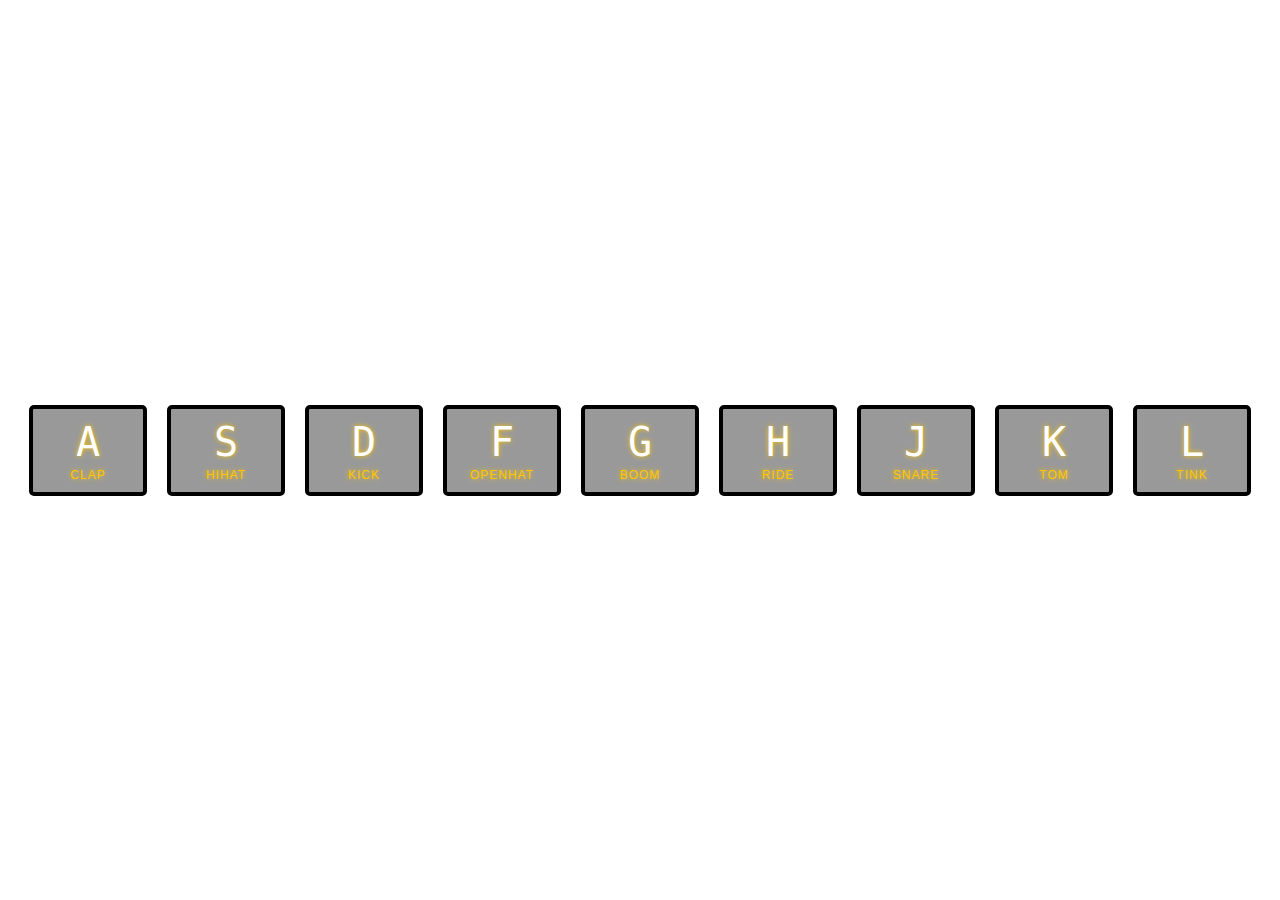
<file: index.html>
<!DOCTYPE html>
<html lang="en">
    <head>
        <meta charset="UTF-8">
        <meta name="viewport" content="width=device-width, initial-scale=1.0">
        <title>Drum Kit</title>
        <link rel="stylesheet" href="style.css">
    </head>
    <body>
        <div class="keys">
            <div data-key="65" class="key">
                <kbd>A</kbd>
                <span class="sound">clap</span>
            </div>
            <div data-key="83" class="key">
                <kbd>S</kbd>
                <span class="sound">hihat</span>
            </div>
            <div data-key="68" class="key">
                <kbd>D</kbd>
                <span class="sound">kick</span>
            </div>
            <div data-key="70" class="key">
                <kbd>F</kbd>
                <span class="sound">openhat</span>
            </div>
            <div data-key="71" class="key">
                <kbd>G</kbd>
                <span class="sound">boom</span>
            </div>
            <div data-key="72" class="key">
                <kbd>H</kbd>
                <span class="sound">ride</span>
            </div>
            <div data-key="74" class="key">
                <kbd>J</kbd>
                <span class="sound">snare</span>
            </div>
            <div data-key="75" class="key">
                <kbd>K</kbd>
                <span class="sound">tom</span>
            </div>
            <div data-key="76" class="key">
                <kbd>L</kbd>
                <span class="sound">tink</span>
            </div>
        </div>

        <audio data-key="65" src="sounds/clap.wav"></audio>
        <audio data-key="83" src="sounds/hihat.wav"></audio>
        <audio data-key="68" src="sounds/kick.wav"></audio>
        <audio data-key="70" src="sounds/openhat.wav"></audio>
        <audio data-key="71" src="sounds/boom.wav"></audio>
        <audio data-key="72" src="sounds/ride.wav"></audio>
        <audio data-key="74" src="sounds/snare.wav"></audio>
        <audio data-key="75" src="sounds/tom.wav"></audio>
        <audio data-key="76" src="sounds/tink.wav"></audio>

        <script src="style.js"></script>
    </body>
</html>
</file>
<file: style.css>
html {
  font-size: 10px;
  background: url("https://cdn.pixabay.com/photo/2015/07/02/10/07/audience-828584_1280.jpg")
    bottom center;
  background-size: cover;
}

body,
html {
  margin: 0;
  padding: 0;
  font-family: "Lucida Sans", "Lucida Sans Regular", "Lucida Grande",
    "Lucida Sans Unicode", Geneva, Verdana, sans-serif;
}

.keys {
  display: flex;
  flex: 1;
  min-height: 100vh;
  align-items: center;
  justify-content: center;
}

.key {
  border: 0.4rem solid black;
  border-radius: 0.5rem;
  margin: 1rem;
  font-size: 1.5rem;
  padding: 1rem 0.5rem;
  transition: all 0.07s ease;
  width: 10rem;
  text-align: center;
  color: white;
  background: rgba(0, 0, 0, 0.4);
  text-shadow: 0 0 0.5rem #ffc600;
}

.playing {
  transform: scale(1.1);
  border-color: #ffc600;
  box-shadow: 0 0 1rem #ffc600;
}

kbd {
  display: block;
  font-size: 4rem;
}

.sound {
  font-size: 1.2rem;
  text-transform: uppercase;
  letter-spacing: 0.1rem;
  color: #ffc600;
}
</file>
